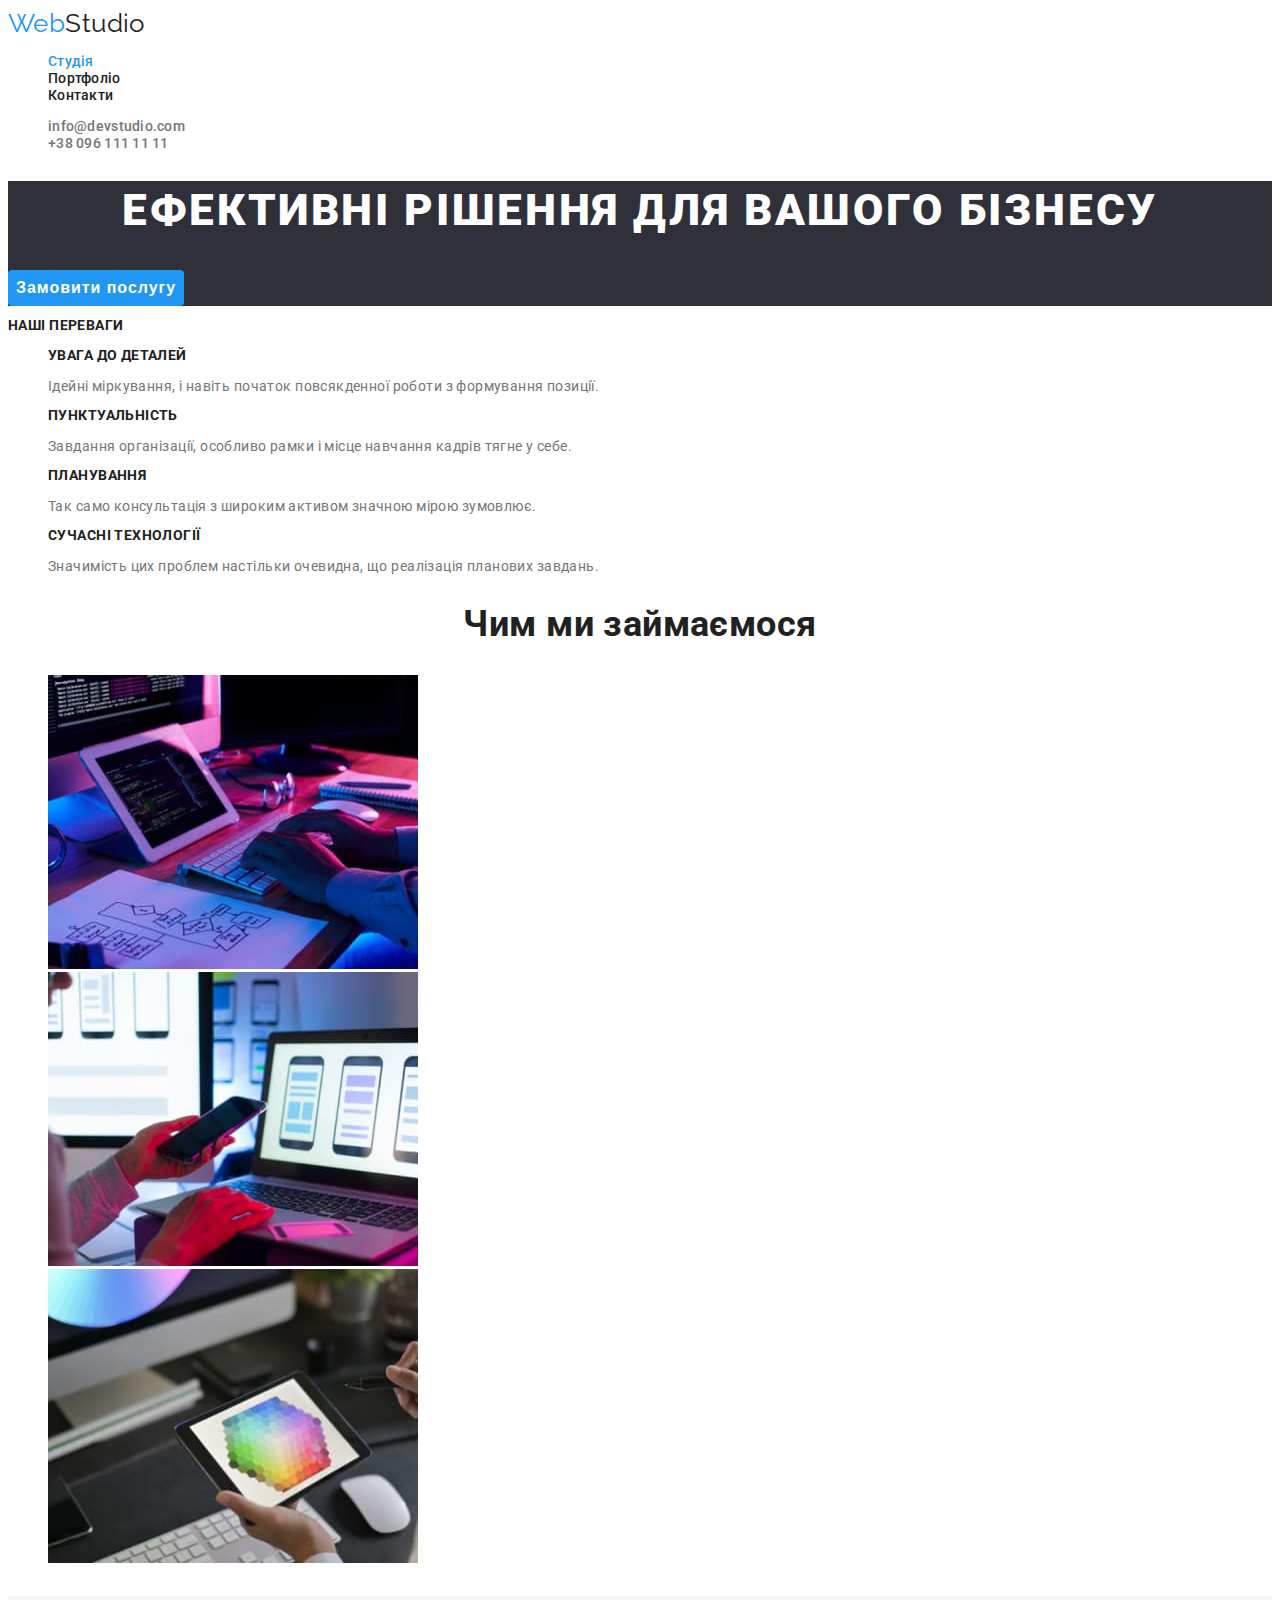
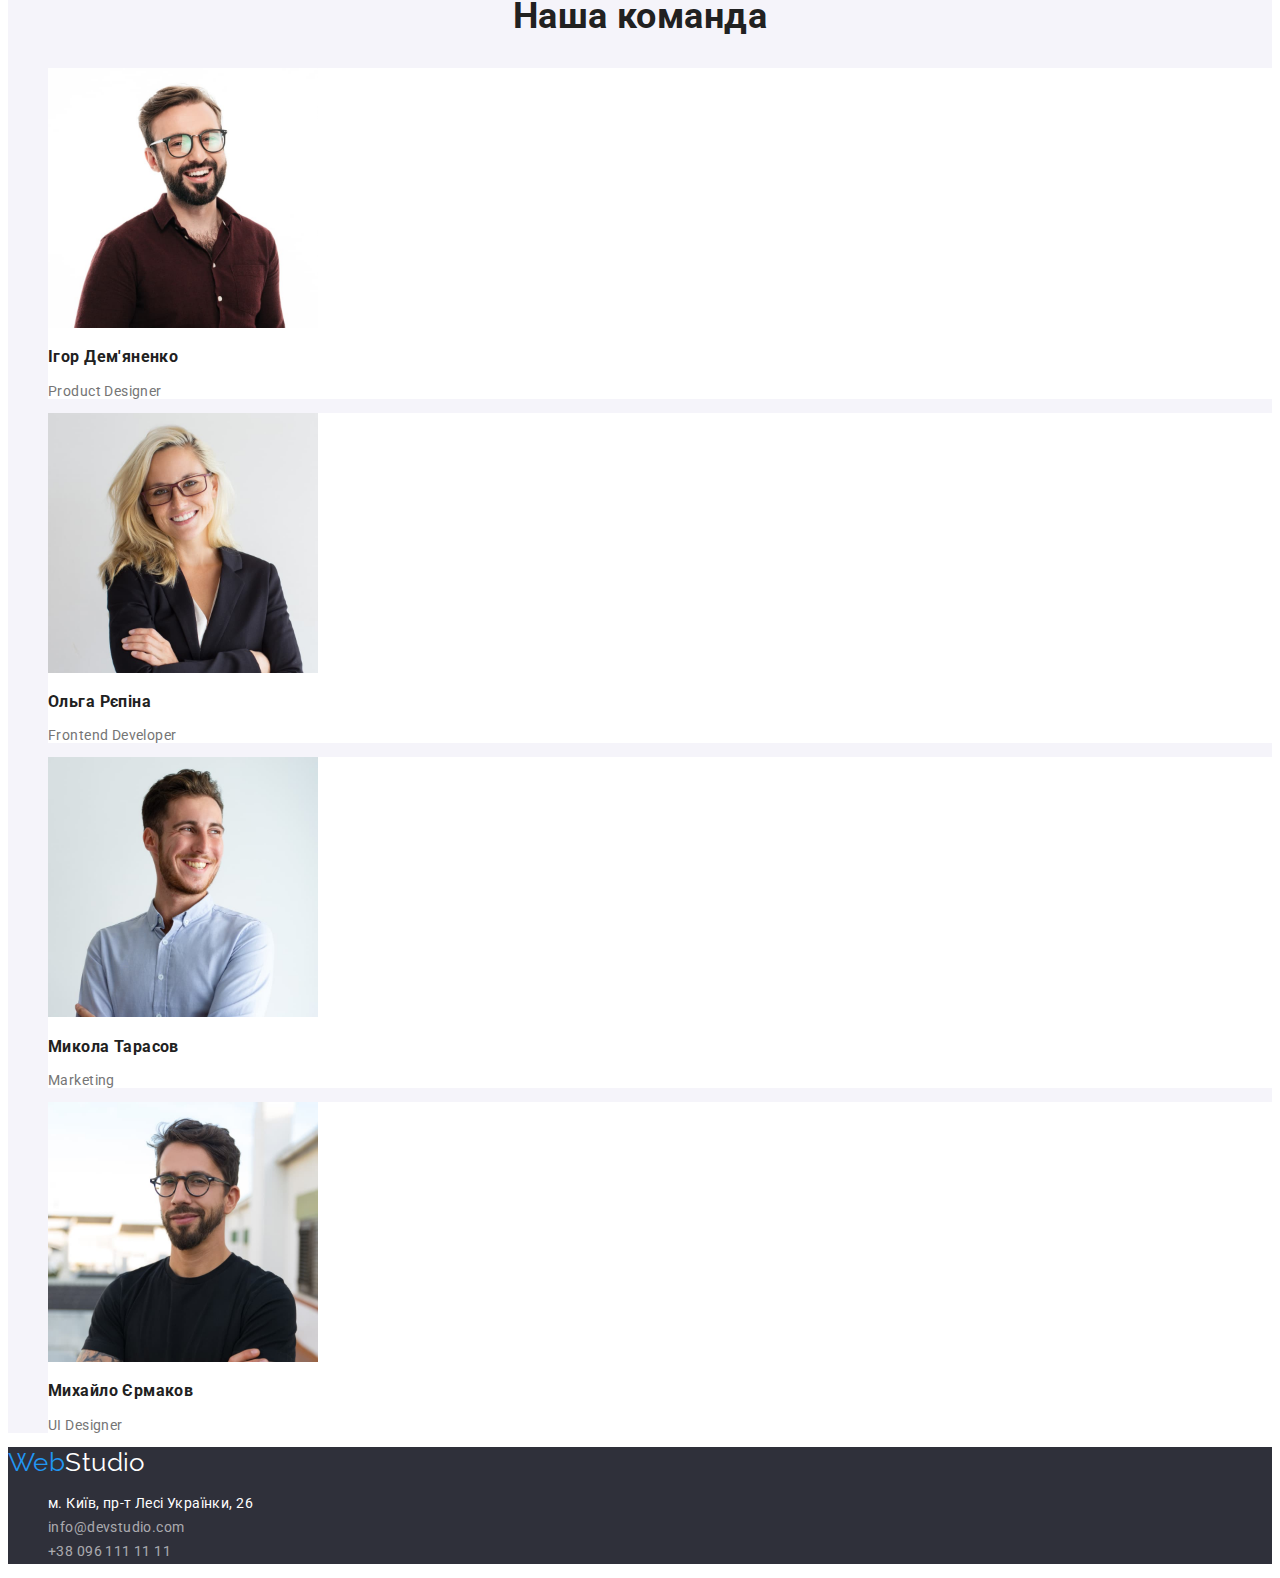
<file: index.html>
<!DOCTYPE html>
<html lang="uk">
  <head>
    <meta charset="UTF-8" />
    <meta http-equiv="X-UA-Compatible" content="IE=edge" />
    <meta name="viewport" content="width=device-width, initial-scale=1.0" />
    <title>Головна</title>
    <link rel="preconnect" href="https://fonts.googleapis.com" />
    <link rel="preconnect" href="https://fonts.gstatic.com" crossorigin />
    <link
      href="https://fonts.googleapis.com/css2?family=Montserrat:wght@400;500;600&family=Raleway:wght@700&family=Roboto:wght@400;500;700;900&display=swap"
      rel="stylesheet"
    />
    <link rel="stylesheet" href="./css/styles.css" />
  </head>
  <body class="page">
    <header>
      <nav>
        <a class="logo link" href="#"><span class="part-logo">Web</span>Studio</a>
        <ul class="site-nav list">
          <li><a class="link current" href="./index.html">Студія</a></li>
          <li><a class="link" href="./portfolio.html">Портфоліо</a></li>
          <li><a class="link" href="#">Контакти</a></li>
        </ul>
      </nav>
      <ul class="contact-nav list">
        <li><a class="link" href="mailto:info@devstudio.com">info@devstudio.com</a></li>
        <li><a class="link" href="tel:+380961111111">+38 096 111 11 11</a></li>
      </ul>
    </header>
    <main>
      <!--Hero-->
      <section class="hero">
        <h1 class="hero-title">Ефективні рішення для вашого бізнесу</h1>
        <button type="button" class="button primary">Замовити послугу</button>
      </section>
      <!--Feature-->
      <section class="section feature">
        <h2 class="section-title" class="visually-hidden">Наші переваги</h2>
        <ul class="list">
          <li>
            <h3 class="section-title">Увага до деталей</h3>
            <p class="decs">
              Ідейні міркування, і навіть початок повсякденної роботи з формування позиції.
            </p>
          </li>
          <li>
            <h3 class="section-title">Пунктуальність</h3>
            <p class="decs">
              Завдання організації, особливо рамки і місце навчання кадрів тягне у себе.
            </p>
          </li>
          <li>
            <h3 class="section-title">Планування</h3>
            <p class="decs">Так само консультація з широким активом значною мірою зумовлює.</p>
          </li>
          <li>
            <h3 class="section-title">Сучасні технології</h3>
            <p class="decs">
              Значимість цих проблем настільки очевидна, що реалізація планових завдань.
            </p>
          </li>
        </ul>
      </section>
      <!--Work-->
      <section class="section work">
        <h2 class="section-title">Чим ми займаємося</h2>
        <ul class="list">
          <li><img src="./images/tablet.jpg" alt="робота з планшетом" width="370" /></li>
          <li><img src="./images/computer.jpg" alt="робота за компютером" width="370" /></li>
          <li><img src="./images/smartphone.jpg" alt="робота з телефону" width="370" /></li>
        </ul>
      </section>
      <!--Team-->
      <section class="section team">
        <h2 class="section-title">Наша команда</h2>
        <ul class="list">
          <li class="item">
            <img src="./images/product-designer.jpg" alt="Ігор Дем'яненко" width="270" />
            <h3 class="section-title">Ігор Дем'яненко</h3>
            <p class="desc">Product Designer</p>
          </li>
          <li class="item">
            <img src="./images/frontend-developer.jpg" alt="Ольга Рєпіна" width="270" />
            <h3 class="section-title">Ольга Рєпіна</h3>
            <p class="desc">Frontend Developer</p>
          </li>
          <li class="item">
            <img src="./images/marketing.jpg" alt="Микола Тарасов" width="270" />
            <h3 class="section-title">Микола Тарасов</h3>
            <p class="desc">Marketing</p>
          </li>
          <li class="item">
            <img src="./images/ui-designer.jpg" alt="Михайло Єрмаков" width="270" />
            <h3 class="section-title">Михайло Єрмаков</h3>
            <p class="desc">UI Designer</p>
          </li>
        </ul>
      </section>
    </main>
    <!--Footer-->
    <footer class="footer">
      <a class="logo link" href="#"><span class="part-logo">Web</span>Studio</a>
      <address class="address">
        <ul class="list">
          <li>
            <a
              class="link"
              href="https://goo.gl/maps/CPtrU1FHBa2aNyZL9"
              target="_blank"
              rel="noopener noreferrer nofollow"
              >м. Київ, пр-т Лесі Українки, 26</a
            >
          </li>
          <li>
            <a class="link footer-contact" href="mailto:info@devstudio.com">info@devstudio.com</a>
          </li>
          <li><a class="link footer-contact" href="tel:+380961111111">+38 096 111 11 11</a></li>
        </ul>
      </address>
    </footer>
  </body>
</html>
</file>
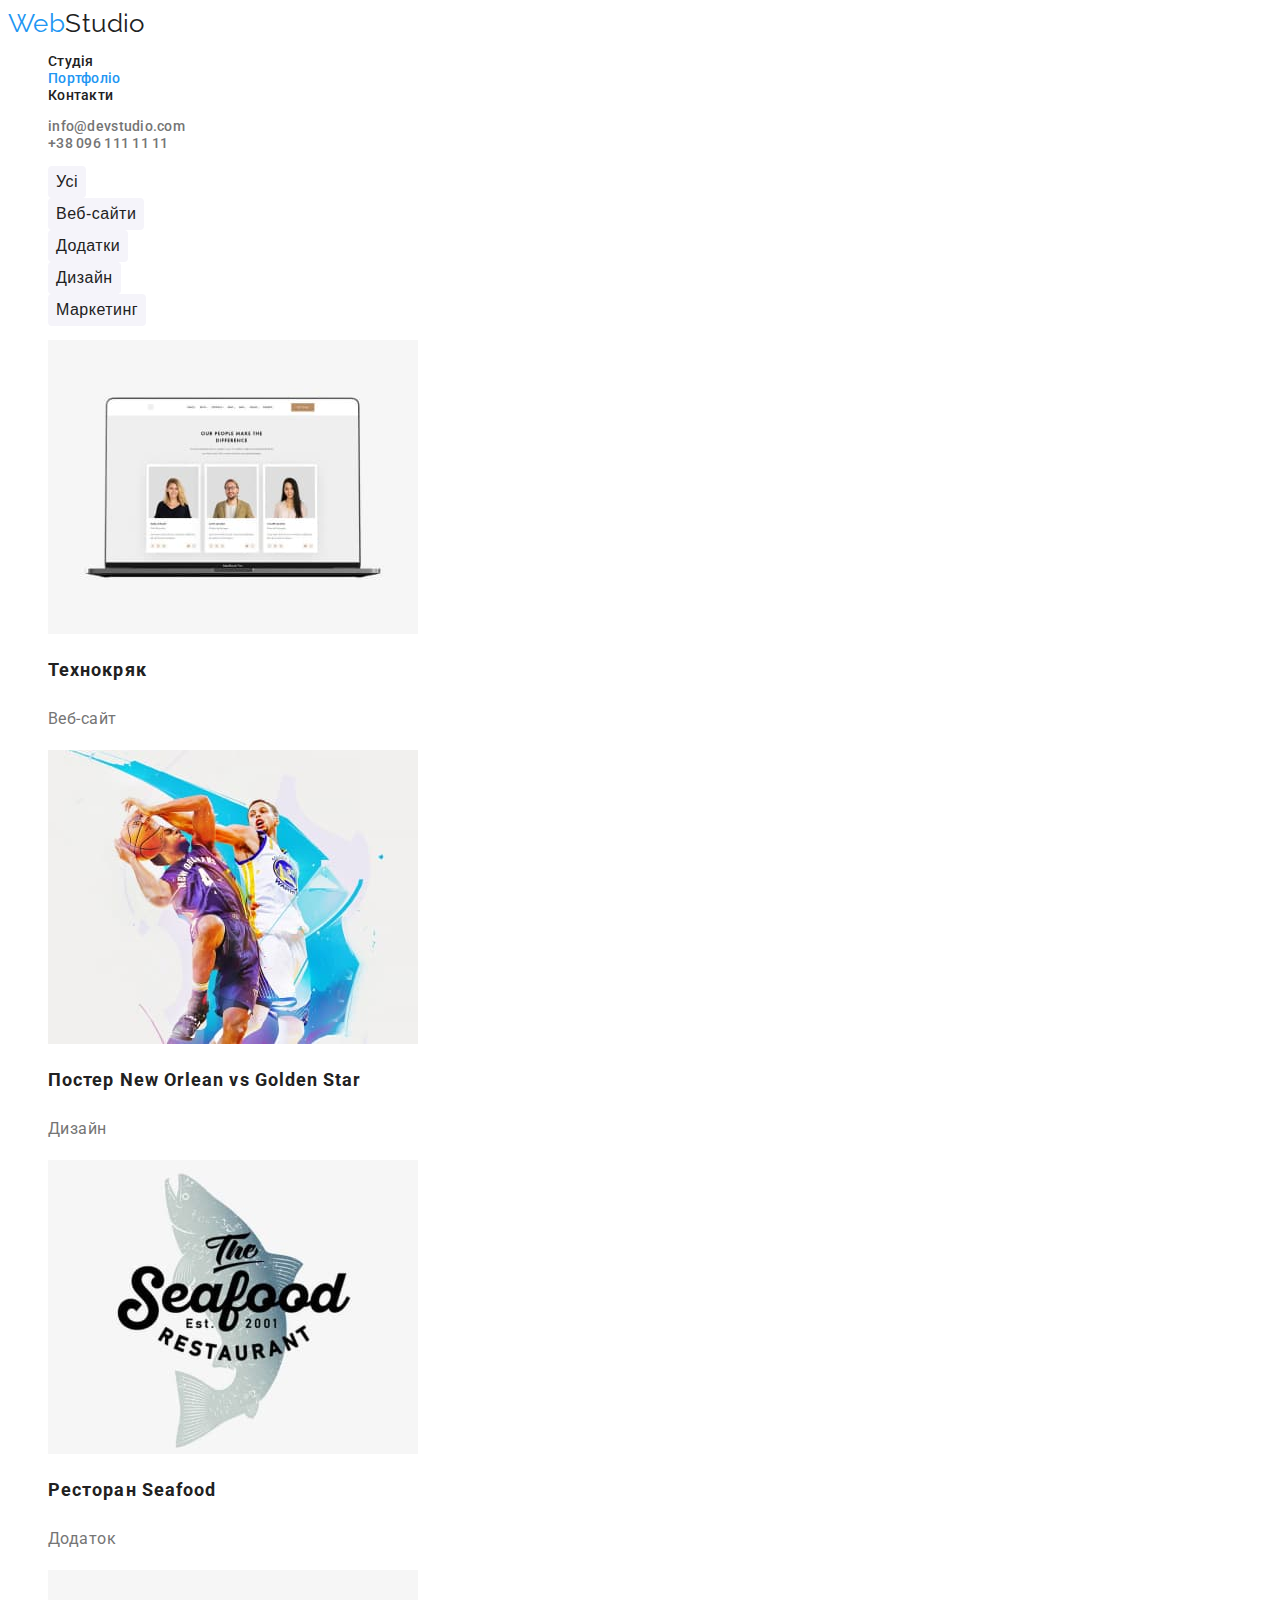
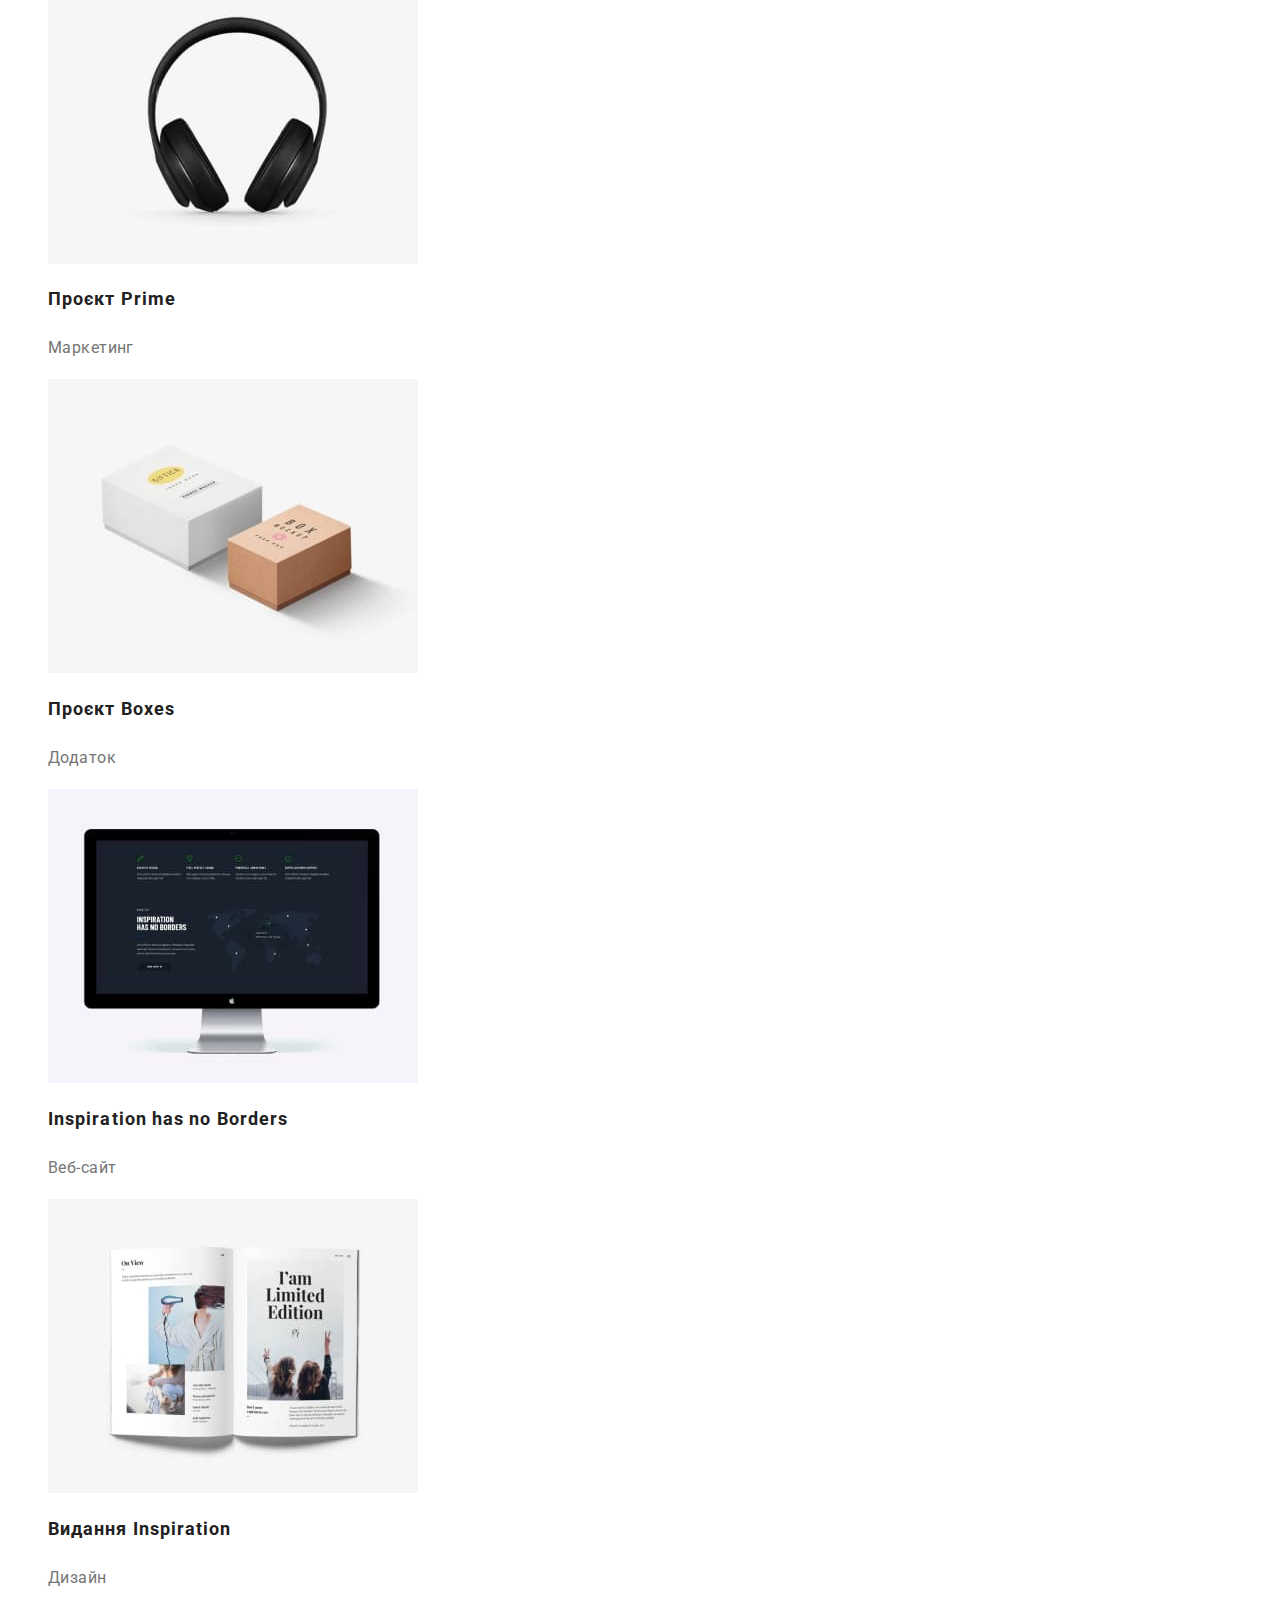
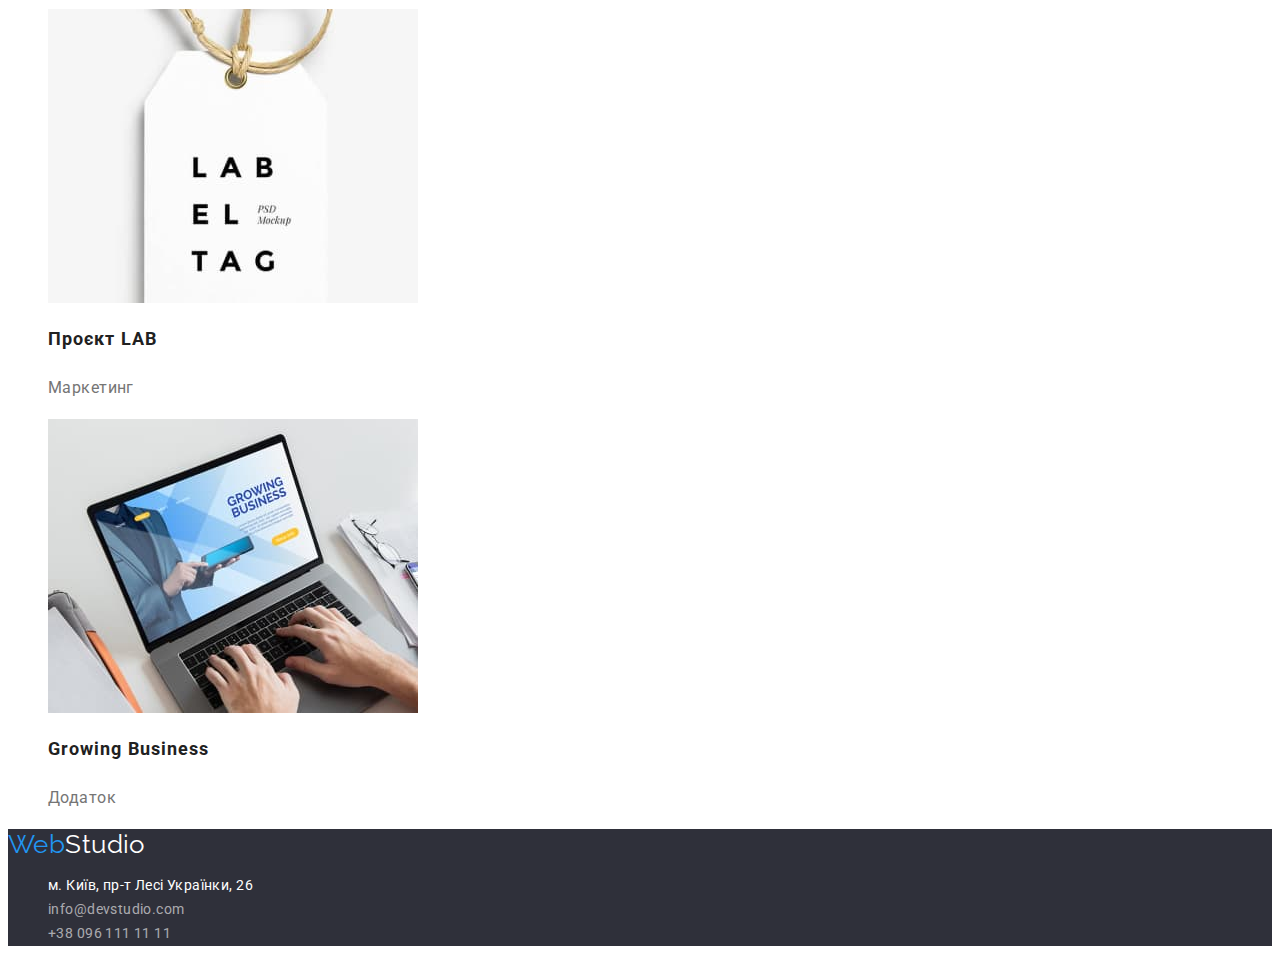
<file: portfolio.html>
<!DOCTYPE html>
<html lang="uk">
  <head>
    <meta charset="UTF-8" />
    <meta http-equiv="X-UA-Compatible" content="IE=edge" />
    <meta name="viewport" content="width=device-width, initial-scale=1.0" />
    <title>Портфоліо</title>
    <link rel="preconnect" href="https://fonts.googleapis.com" />
    <link rel="preconnect" href="https://fonts.gstatic.com" crossorigin />
    <link
      href="https://fonts.googleapis.com/css2?family=Montserrat:wght@400;500;600&family=Raleway:wght@700&family=Roboto:wght@400;500;700;900&display=swap"
      rel="stylesheet"
    />
    <link rel="stylesheet" href="./css/styles.css" />
  </head>
  <body class="page">
    <header>
      <nav>
        <a class="logo link" href="#"><span class="part-logo">Web</span>Studio</a>
        <ul class="site-nav list">
          <li><a class="link" href="./index.html">Студія</a></li>
          <li><a class="link current" href="./portfolio.html">Портфоліо</a></li>
          <li><a class="link" href="#">Контакти</a></li>
        </ul>
      </nav>
      <ul class="contact-nav list">
        <li><a class="link" href="mailto:info@devstudio.com">info@devstudio.com</a></li>
        <li><a class="link" href="tel:+380961111111">+38 096 111 11 11</a></li>
      </ul>
    </header>
    <main>
      <!--Filter section-->
      <section class="section filter">
        <h1 class="visually-hidden">Портфоліо</h1>
        <ul class="list">
          <li><button type="button" class="button secondary">Усі</button></li>
          <li><button type="button" class="button secondary">Веб-сайти</button></li>
          <li><button type="button" class="button secondary">Додатки</button></li>
          <li><button type="button" class="button secondary">Дизайн</button></li>
          <li><button type="button" class="button secondary">Маркетинг</button></li>
        </ul>
        <ul class="portfolio-list list">
          <li>
            <a href="" class="link">
              <img src="./images/project1.jpg" alt="вигляд розробленого веб-сайту" width="370" />
              <h2 class="section-title">Технокряк</h2>
              <p class="desc">Веб-сайт</p>
            </a>
          </li>
          <li>
            <a href="" class="link">
              <img src="./images/project2.jpg" alt="постер баскетбольних команд" width="370" />
              <h2 class="section-title">Постер New Orlean vs Golden Star</h2>
              <p class="desc">Дизайн</p>
            </a>
          </li>
          <li>
            <a href="" class="link">
              <img src="./images/project3.jpg" alt="додаток для ресторану" width="370" />
              <h2 class="section-title">Ресторан Seafood</h2>
              <p class="desc">Додаток</p>
            </a>
          </li>
          <li>
            <a href="" class="link">
              <img src="./images/project4.jpg" alt="вигляд розробленого проекту" width="370" />
              <h2 class="section-title">Проєкт Prime</h2>
              <p class="desc">Маркетинг</p>
            </a>
          </li>
          <li>
            <a href="" class="link">
              <img src="./images/project5.jpg" alt="додаток для проекту" width="370" />
              <h2 class="section-title">Проєкт Boxes</h2>
              <p class="desc">Додаток</p>
            </a>
          </li>
          <li>
            <a href="" class="link">
              <img src="./images/project6.jpg" alt="вигляд розробленого веб-сайту" width="370" />
              <h2 class="section-title">Inspiration has no Borders</h2>
              <p class="desc">Веб-сайт</p>
            </a>
          </li>
          <li>
            <a href="" class="link">
              <img src="./images/project7.jpg" alt="зображення видання журналу" width="370" />
              <h2 class="section-title">Видання Inspiration</h2>
              <p class="desc">Дизайн</p>
            </a>
          </li>
          <li>
            <a href="" class="link">
              <img src="./images/project8.jpg" alt="вигляд розробленого проєкту" width="370" />
              <h2 class="section-title">Проєкт LAB</h2>
              <p class="desc">Маркетинг</p>
            </a>
          </li>
          <li>
            <a href="" class="link">
              <img src="./images/project9.jpg" alt="вигляд розробленого додатку" width="370" />
              <h2 class="section-title">Growing Business</h2>
              <p class="desc">Додаток</p>
            </a>
          </li>
        </ul>
      </section>
    </main>
    <footer class="footer">
      <a class="logo link" href="#"><span class="part-logo">Web</span>Studio</a>
      <address class="address">
        <ul class="list">
          <li>
            <a
              class="link"
              href="https://goo.gl/maps/CPtrU1FHBa2aNyZL9"
              target="_blank"
              rel="noopener noreferrer nofollow"
              >м. Київ, пр-т Лесі Українки, 26</a
            >
          </li>
          <li>
            <a class="link footer-contact" href="mailto:info@devstudio.com">info@devstudio.com</a>
          </li>
          <li><a class="link footer-contact" href="tel:+380961111111">+38 096 111 11 11</a></li>
        </ul>
      </address>
    </footer>
  </body>
</html>
</file>
<file: css/styles.css>
:root{
--primary-font-family: 'Roboto', sans-serif;
--primary-text-color: #757575;
--title-text-color:#212121;
--accent-color:#2196F3;
--primary-white-color:#FFFFFF;
--secondary-background-color:#F5F4FA;
--footer-background-color:#2F303A;
}
/* In all pages */
.link {
    text-decoration: none;
}
.list {
    list-style: none;
}
.page{
    font-family: var(--primary-font-family);
    color: var(--primary-text-color);
    background-color: var(--primary-background-color);
    font-size: 14px;
    letter-spacing: 0.03em;
}
.section-title {
    color: var(--title-text-color);
}
.visually-hidden {
    position: absolute;
    white-space: nowrap;
    width: 1px;
    height: 1px;
    overflow: hidden;
    border: 0;
    padding: 0;
    clip: rect(0 0 0 0);
    clip-path: inset(50%);
    margin: -1px;
}
.part-logo, .site-nav .link.current, .site-nav .link:hover,
.site-nav .link:focus, .contact-nav .link:hover,
.contact-nav .link:focus, .address .link:focus,
.address .link:hover{
    color: var(--accent-color);
}
/* Header */

.logo {
    color: var(--title-text-color);
    font-family: 'Raleway';
    font-size: 26px;
    line-height: 1.19;
}

/* Nav */
.site-nav .link{
    color: var(--title-text-color);
    font-weight: 500;
    font-size: 14px;
    line-height: 1.14;
    letter-spacing: 0.02em;
}

.contact-nav .link{
    color: var(--primary-text-color);
    font-weight: 500;
    line-height: 1.14;
    letter-spacing: 0.02em;
}

/* Hero */
.hero{
    background-color: var(--footer-background-color);
}
.hero-title{
    color: var(--primary-white-color);
    font-weight: 900;
    font-size: 44px;
    line-height: 1.36;
    text-align: center;
    letter-spacing: 0.06em;
    text-transform: uppercase;
}
/* Buttons */
.button {
    cursor: pointer;
    border-color: transparent;
    text-align: center;
    border-radius: 4px;
    font-size: 16px;
}
.button.primary {
    font-weight: 700;
    line-height: 1.875;
    display: flex;
    align-items: center;
    letter-spacing: 0.06em;
    color: var(--primary-white-color);
    background-color: var(--accent-color);
    
}
.button.primary:hover, .button.primary:focus{
    box-shadow: 0px 4px 4px rgba(0, 0, 0, 0.15);
}
.button.secondary{
    color: var(--title-text-color);
    font-weight: 500;
    line-height: 1.625;
    letter-spacing: 0.03em;
    background-color: #F5F4FA;
}

.button.secondary:focus, .button.secondary:hover {
    color: var(--primary-white-color);
    background-color: var(--accent-color);
    box-shadow: 0px 3px 1px rgba(0, 0, 0, 0.1),
    0px 1px 2px rgba(0, 0, 0, 0.08),
    0px 2px 2px rgba(0, 0, 0, 0.12);
}
/* Feature */
.feature .section-title{
    font-size: 14px;
    line-height: 1.14;
    text-transform: uppercase;
}
.feature>.list>.desc{
    line-height: 1.71;
}
/* Work */
.work > .section-title, .team > .section-title{
    font-size: 36px;
    line-height: 1.16;
    text-align: center;
}
/* Team */
.team{
    background-color: var(--secondary-background-color);
}
.team >.list >.section-title{
    font-weight: 500;
    font-size: 16px;
    line-height: 1.18;
    text-align: center;
}
.team .item{
    background-color: var(--primary-white-color);
}
.team > .desc{
    font-size: 16px;
    line-height: 1.18;
    text-align: center;
}
/* Footer*/
.footer{
    background-color: var(--footer-background-color);
}
.footer > .logo{
    color: var(--primary-white-color)
}
.address .link {
    color: var(--primary-white-color);
    line-height: 1.71;
    font-style: normal;
}
.link.footer-contact{
    color: rgba(255, 255, 255, 0.6);
}
/* Filter section */
.portfolio-list .section-title{
    font-size: 18px;
    line-height: 2;
    letter-spacing: 0.06em;
}
.link>.desc {
    color: var(--primary-text-color);
    font-size: 16px;
    line-height: 1.875;
}
</file>
